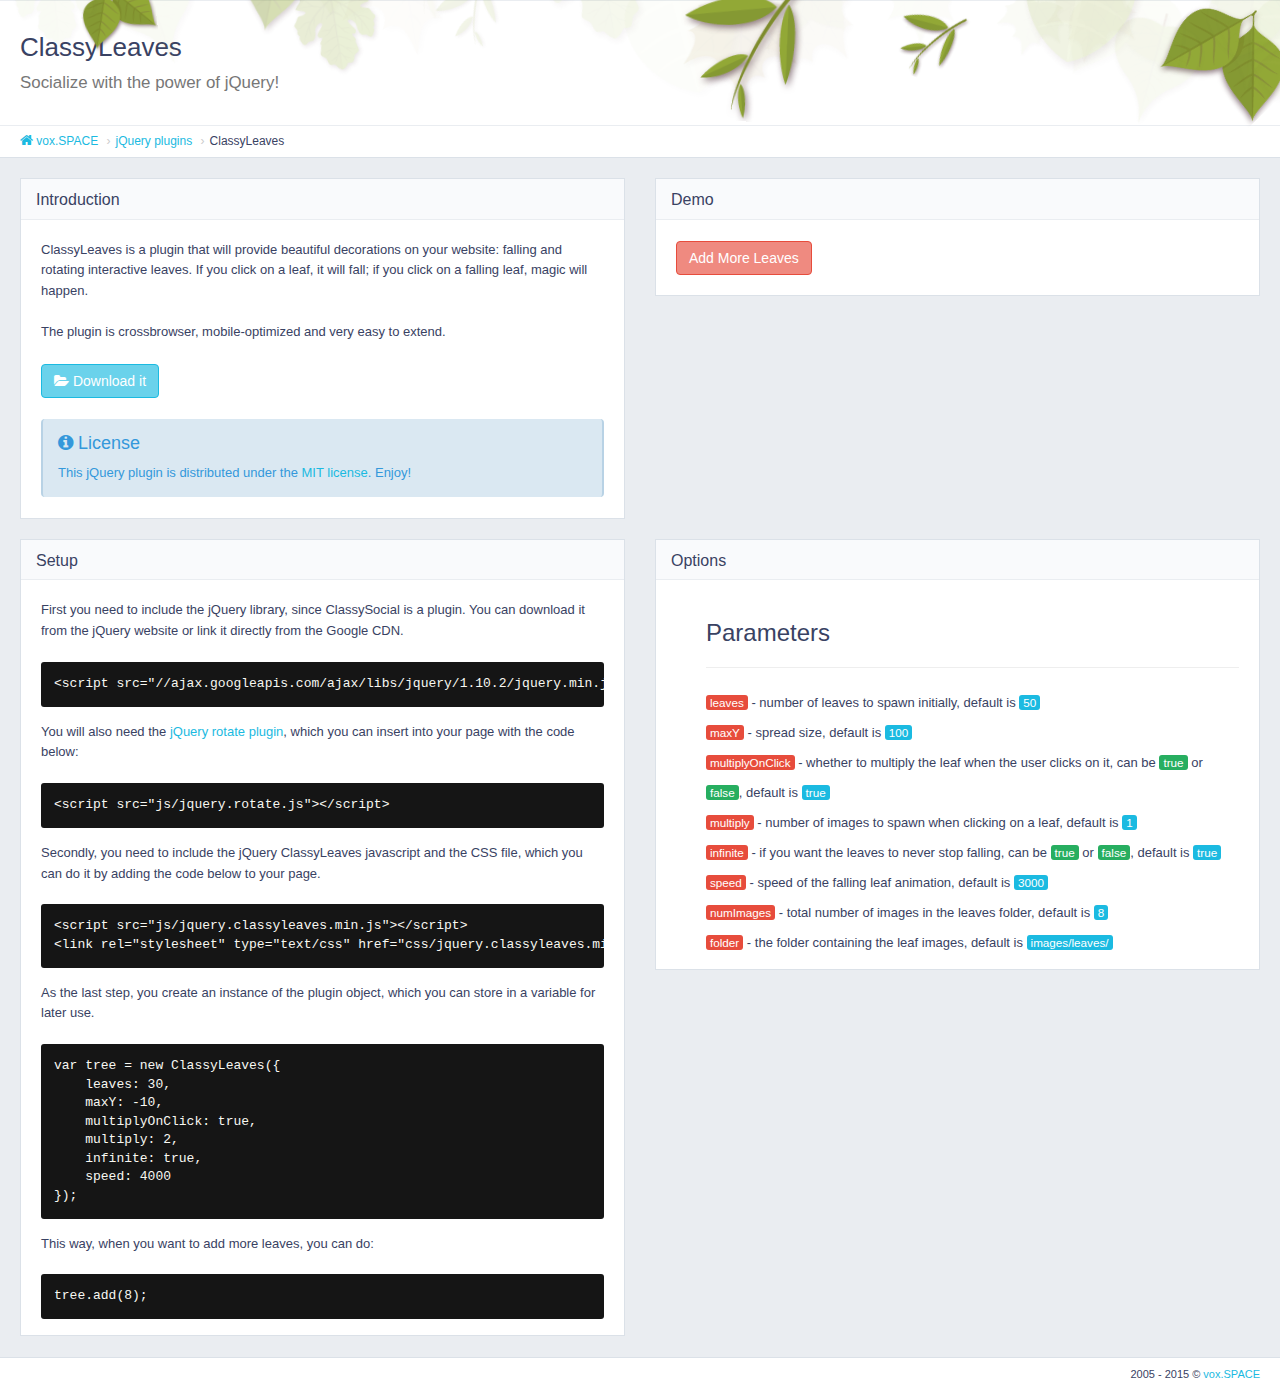
<file: MVCBlog/MVCBlog.Web/Content/classyleaves/index.html>
<!DOCTYPE html>
<html>
    <head>
        <meta http-equiv="content-type" content="text/html; charset=UTF-8" />
        <meta charset="utf-8" />
        <title>ClassyLeaves jQuery plugin | vox.SPACE</title>
        <link rel="stylesheet" href="css/documentation.css" />
        <script src="js/jquery.min.js"></script>
        <script src="js/jquery.rotate.js"></script>
        <script src="js/jquery.classyleaves.min.js"></script>
        <link rel="stylesheet" href="css/jquery.classyleaves.min.css" />
    </head>
    <body>
        <div id="page-container">
            <div id="main-container">
                <div id="page-content">
                    <div class="content-header">
                        <div class="header-section">
                            <h1>ClassyLeaves<br><small>Socialize with the power of jQuery!</small></h1>
                        </div>
                    </div>
                    <ul class="breadcrumb breadcrumb-top">
                        <li><a href="https://vox.space/"><i class="fa fa-home"></i> vox.SPACE</a></li>
                        <li><a href="https://vox.space/?section=4">jQuery plugins</a></li>
                        <li>ClassyLeaves</li>
                    </ul>
                    <div class="row">
                        <div class="col-md-6">
                            <div class="block">
                                <div class="block-title">
                                    <h2>Introduction</h2>
                                </div>
                                <div class="clearfix">
                                    <p>ClassyLeaves is a plugin that will provide beautiful decorations on your website: falling and rotating interactive leaves. If you click on a leaf, it will fall; if you click on a falling leaf, magic will happen.</p>
                                    <p>The plugin is crossbrowser, mobile-optimized and very easy to extend.</p>
                                    <p>
                                        <a href="/files/jquery-classyleaves.zip" class="btn btn-primary">
                                            <i class="fa fa-folder-open"></i> Download it
                                        </a>
                                    </p>
                                    <div class="alert alert-info">
                                        <h4><i class="fa fa-info-circle"></i> License</h4>
                                        This jQuery plugin is distributed under the <a href="https://vox.space/LICENSE-MIT">MIT license</a>. Enjoy!
                                    </div>
                                </div>
                            </div>
                        </div>
                        <div class="col-md-6">
                            <div class="block">
                                <div class="block-title">
                                    <h2>Demo</h2>
                                </div>
                                <div class="clearfix">
                                    <a href="#" class="addLeaf btn btn-danger">Add More Leaves</a>
                                    <script>
                                        $(document).ready(function() {
                                            var tree = new ClassyLeaves({
                                                leaves: 30,
                                                maxY: -10,
                                                multiplyOnClick: true,
                                                multiply: 2,
                                                infinite: true,
                                                speed: 4000
                                            });
                                            $('body').on('click', '.addLeaf', function() {
                                                console.log('8');
                                                tree.add(8);
                                                return false;
                                            });
                                        });
                                    </script>
                                    <br />
                                    <br />
                                </div>
                            </div>
                        </div>
                    </div>
                    <div class="row">
                        <div class="col-md-6">
                            <div class="block">
                                <div class="block-title">
                                    <h2>Setup</h2>
                                </div>
                                <div class="clearfix">
                                    <p>First you need to include the jQuery library, since ClassySocial is a plugin. You can download it from the jQuery website or link it directly from the Google CDN.</p>
                                    <pre>&lt;script src="//ajax.googleapis.com/ajax/libs/jquery/1.10.2/jquery.min.js"&gt;&lt;/script&gt;</pre>
                                    <p>You will also need the <a href="http://code.google.com/p/jqueryrotate/">jQuery rotate plugin</a>, which you can insert into your page with the code below:</p>
                                    <pre>&lt;script src="js/jquery.rotate.js"&gt;&lt;/script&gt;</pre>
                                    <p>Secondly, you need to include the jQuery ClassyLeaves javascript and the CSS file, which you can do it by adding the code below to your page.</p>
                                    <pre>&lt;script src="js/jquery.classyleaves.min.js"&gt;&lt;/script&gt;
&lt;link rel="stylesheet" type="text/css" href="css/jquery.classyleaves.min.css" /&gt;</pre>
                                    <p>As the last step, you create an instance of the plugin object, which you can store in a variable for later use.</p>
                                    <pre>var tree = new ClassyLeaves({
    leaves: 30,
    maxY: -10,
    multiplyOnClick: true,
    multiply: 2,
    infinite: true,
    speed: 4000
});</pre>
                                    <p>This way, when you want to add more leaves, you can do:</p>
                                    <pre>tree.add(8);</pre>
                                </div>
                            </div>
                        </div>
                        <div class="col-md-6">
                            <div class="block">
                                <div class="block-title">
                                    <h2>Options</h2>
                                </div>
                                <div class="clearfix">
                                    <ul class="fa-ul">
                                        <li>
                                            <h3>Parameters</h3>
                                            <hr />
                                        </li>
                                        <li>
                                            <span class="label label-danger">leaves</span> - number of leaves to spawn initially, default is <span class="label label-primary">50</span>
                                        </li>
                                        <li>
                                            <span class="label label-danger">maxY</span> - spread size, default is <span class="label label-primary">100</span>
                                        </li>
                                        <li>
                                            <span class="label label-danger">multiplyOnClick</span> - whether to multiply the leaf when the user clicks on it, can be <span class="label label-success">true</span> or <span class="label label-success">false</span>, default is <span class="label label-primary">true</span>
                                        </li>
                                        <li>
                                            <span class="label label-danger">multiply</span> -  number of images to spawn when clicking on a leaf, default is <span class="label label-primary">1</span>
                                        </li>
                                        <li>
                                            <span class="label label-danger">infinite</span> - if you want the leaves to never stop falling, can be <span class="label label-success">true</span> or <span class="label label-success">false</span>, default is <span class="label label-primary">true</span>
                                        </li>
                                        <li>
                                            <span class="label label-danger">speed</span> - speed of the falling leaf animation, default is <span class="label label-primary">3000</span>
                                        </li>
                                        <li>
                                            <span class="label label-danger">numImages</span> - total number of images in the leaves folder, default is <span class="label label-primary">8</span>
                                        </li>
                                        <li>
                                            <span class="label label-danger">folder</span> - the folder containing the leaf images, default is <span class="label label-primary">images/leaves/</span>
                                        </li>
                                    </ul>
                                </div>
                            </div>
                        </div>
                    </div>
                </div>
                <footer class="clearfix">
                    <div class="pull-right">
                        <span>2005 - 2015</span> © <a href="https://vox.space" target="_blank">vox.SPACE</a>
                    </div>
                </footer>
            </div>
        </div>
        <script type="text/javascript">
            var _paq = _paq || [];
            _paq.push(['trackPageView']);
            _paq.push(['enableLinkTracking']);
            (function() {
                var u = "https://www.picozu.com/x/";
                _paq.push(['setTrackerUrl', u + 'piwik.php']);
                _paq.push(['setSiteId', 2]);
                var d = document, g = d.createElement('script'), s = d.getElementsByTagName('script')[0];
                g.type = 'text/javascript';
                g.async = true;
                g.defer = true;
                g.src = u + 'piwik.js';
                s.parentNode.insertBefore(g, s);
            })();
        </script>
        <noscript><p><img src="https://www.picozu.com/x/piwik.php?idsite=2" style="border:0;" alt="" /></p></noscript>
    </body>
</html>
</file>
<file: MVCBlog/MVCBlog.Web/Content/classyleaves/css/documentation.css>
html{font-family:sans-serif;-ms-text-size-adjust:100%;-webkit-text-size-adjust:100%}body{margin:0}article,aside,details,figcaption,figure,footer,header,hgroup,main,nav,section,summary{display:block}audio,canvas,progress,video{display:inline-block;vertical-align:baseline}audio:not([controls]){display:none;height:0}[hidden],template{display:none}a{background:transparent}a:active,a:hover{outline:0}abbr[title]{border-bottom:1px dotted}b,strong{font-weight:bold}dfn{font-style:italic}h1{font-size:2em;margin:.67em 0}mark{background:#ff0;color:#000}small{font-size:80%}sub,sup{font-size:75%;line-height:0;position:relative;vertical-align:baseline}sup{top:-0.5em}sub{bottom:-0.25em}img{border:0}svg:not(:root){overflow:hidden}figure{margin:1em 40px}hr{-moz-box-sizing:content-box;box-sizing:content-box;height:0}pre{overflow:auto}code,kbd,pre,samp{font-family:monospace,monospace;font-size:1em}button,input,optgroup,select,textarea{color:inherit;font:inherit;margin:0}button{overflow:visible}button,select{text-transform:none}button,html input[type="button"],input[type="reset"],input[type="submit"]{-webkit-appearance:button;cursor:pointer}button[disabled],html input[disabled]{cursor:default}button::-moz-focus-inner,input::-moz-focus-inner{border:0;padding:0}input{line-height:normal}input[type="checkbox"],input[type="radio"]{box-sizing:border-box;padding:0}input[type="number"]::-webkit-inner-spin-button,input[type="number"]::-webkit-outer-spin-button{height:auto}input[type="search"]{-webkit-appearance:textfield;-moz-box-sizing:content-box;-webkit-box-sizing:content-box;box-sizing:content-box}input[type="search"]::-webkit-search-cancel-button,input[type="search"]::-webkit-search-decoration{-webkit-appearance:none}fieldset{border:1px solid silver;margin:0 2px;padding:.35em .625em .75em}legend{border:0;padding:0}textarea{overflow:auto}optgroup{font-weight:bold}table{border-collapse:collapse;border-spacing:0}td,th{padding:0}*{-webkit-box-sizing:border-box;-moz-box-sizing:border-box;box-sizing:border-box}*:before,*:after{-webkit-box-sizing:border-box;-moz-box-sizing:border-box;box-sizing:border-box}html{font-size:62.5%;-webkit-tap-highlight-color:rgba(0,0,0,0)}body{font-family:"Helvetica Neue",Helvetica,Arial,sans-serif;font-size:14px;line-height:1.428571429;color:#333;background-color:#fff}input,button,select,textarea{font-family:inherit;font-size:inherit;line-height:inherit}a{color:#428bca;text-decoration:none}a:hover,a:focus{color:#2a6496;text-decoration:underline}a:focus{outline:thin dotted;outline:5px auto -webkit-focus-ring-color;outline-offset:-2px}figure{margin:0}img{vertical-align:middle}hr{margin-top:20px;margin-bottom:20px;border:0;border-top:1px solid #eee}h1,h2,h3,h4,h5,h6,.h1,.h2,.h3,.h4,.h5,.h6{font-family:inherit;font-weight:500;line-height:1.1;color:inherit}h1 small,h2 small,h3 small,h4 small,h5 small,h6 small,.h1 small,.h2 small,.h3 small,.h4 small,.h5 small,.h6 small,h1 .small,h2 .small,h3 .small,h4 .small,h5 .small,h6 .small,.h1 .small,.h2 .small,.h3 .small,.h4 .small,.h5 .small,.h6 .small{font-weight:normal;line-height:1;color:#999}h1,.h1,h2,.h2,h3,.h3{margin-top:20px;margin-bottom:10px}h1 small,.h1 small,h2 small,.h2 small,h3 small,.h3 small,h1 .small,.h1 .small,h2 .small,.h2 .small,h3 .small,.h3 .small{font-size:65%}h4,.h4,h5,.h5,h6,.h6{margin-top:10px;margin-bottom:10px}h4 small,.h4 small,h5 small,.h5 small,h6 small,.h6 small,h4 .small,.h4 .small,h5 .small,.h5 .small,h6 .small,.h6 .small{font-size:75%}h1,.h1{font-size:36px}h2,.h2{font-size:30px}h3,.h3{font-size:24px}h4,.h4{font-size:18px}h5,.h5{font-size:14px}h6,.h6{font-size:12px}p{margin:0 0 10px}small,.small{font-size:85%}cite{font-style:normal}.text-left{text-align:left}.text-right{text-align:right}.text-center{text-align:center}.text-justify{text-align:justify}.text-muted{color:#999}.text-primary{color:#428bca}a.text-primary:hover{color:#3071a9}.text-success{color:#3c763d}a.text-success:hover{color:#2b542c}.text-info{color:#31708f}a.text-info:hover{color:#245269}.text-warning{color:#8a6d3b}a.text-warning:hover{color:#66512c}.text-danger{color:#a94442}a.text-danger:hover{color:#843534}.bg-primary{color:#fff;background-color:#428bca}a.bg-primary:hover{background-color:#3071a9}.bg-success{background-color:#dff0d8}a.bg-success:hover{background-color:#c1e2b3}.bg-info{background-color:#d9edf7}a.bg-info:hover{background-color:#afd9ee}.bg-warning{background-color:#fcf8e3}a.bg-warning:hover{background-color:#f7ecb5}.bg-danger{background-color:#f2dede}a.bg-danger:hover{background-color:#e4b9b9}.page-header{padding-bottom:9px;margin:40px 0 20px;border-bottom:1px solid #eee}ul,ol{margin-top:0;margin-bottom:10px}ul ul,ol ul,ul ol,ol ol{margin-bottom:0}.list-unstyled{padding-left:0;list-style:none}.list-inline{padding-left:0;list-style:none}.list-inline>li{display:inline-block;padding-left:5px;padding-right:5px}.list-inline>li:first-child{padding-left:0}abbr[title],abbr[data-original-title]{cursor:help;border-bottom:1px dotted #999}.initialism{font-size:90%;text-transform:uppercase}blockquote{padding:10px 20px;margin:0 0 20px;font-size:17.5px;border-left:5px solid #eee}blockquote p:last-child,blockquote ul:last-child,blockquote ol:last-child{margin-bottom:0}blockquote footer,blockquote small,blockquote .small{display:block;font-size:80%;line-height:1.428571429;color:#999}blockquote footer:before,blockquote small:before,blockquote .small:before{content:'\2014 \00A0'}.blockquote-reverse,blockquote.pull-right{padding-right:15px;padding-left:0;border-right:5px solid #eee;border-left:0;text-align:right}.blockquote-reverse footer:before,blockquote.pull-right footer:before,.blockquote-reverse small:before,blockquote.pull-right small:before,.blockquote-reverse .small:before,blockquote.pull-right .small:before{content:''}.blockquote-reverse footer:after,blockquote.pull-right footer:after,.blockquote-reverse small:after,blockquote.pull-right small:after,.blockquote-reverse .small:after,blockquote.pull-right .small:after{content:'\00A0 \2014'}blockquote:before,blockquote:after{content:""}address{margin-bottom:20px;font-style:normal;line-height:1.428571429}code,kbd,pre,samp{font-family:Menlo,Monaco,Consolas,"Courier New",monospace}code{padding:2px 4px;font-size:90%;color:#c7254e;background-color:#f9f2f4;white-space:nowrap;border-radius:4px}kbd{padding:2px 4px;font-size:90%;color:#fff;background-color:#333;border-radius:3px;box-shadow:inset 0 -1px 0 rgba(0,0,0,0.25)}pre{display:block;padding:9.5px;margin:0 0 10px;font-size:13px;line-height:1.428571429;word-break:break-all;word-wrap:break-word;color:#333;background-color:#f5f5f5;border:1px solid #ccc;border-radius:4px}pre code{padding:0;font-size:inherit;color:inherit;white-space:pre-wrap;background-color:transparent;border-radius:0}.pre-scrollable{max-height:340px;overflow-y:scroll}.container{margin-right:auto;margin-left:auto;padding-left:15px;padding-right:15px}@media(min-width:768px){.container{width:750px}}@media(min-width:992px){.container{width:970px}}@media(min-width:1200px){.container{width:1170px}}.container-fluid{margin-right:auto;margin-left:auto;padding-left:15px;padding-right:15px}.row{margin-left:-15px;margin-right:-15px}.col-xs-1,.col-sm-1,.col-md-1,.col-lg-1,.col-xs-2,.col-sm-2,.col-md-2,.col-lg-2,.col-xs-3,.col-sm-3,.col-md-3,.col-lg-3,.col-xs-4,.col-sm-4,.col-md-4,.col-lg-4,.col-xs-5,.col-sm-5,.col-md-5,.col-lg-5,.col-xs-6,.col-sm-6,.col-md-6,.col-lg-6,.col-xs-7,.col-sm-7,.col-md-7,.col-lg-7,.col-xs-8,.col-sm-8,.col-md-8,.col-lg-8,.col-xs-9,.col-sm-9,.col-md-9,.col-lg-9,.col-xs-10,.col-sm-10,.col-md-10,.col-lg-10,.col-xs-11,.col-sm-11,.col-md-11,.col-lg-11,.col-xs-12,.col-sm-12,.col-md-12,.col-lg-12{position:relative;min-height:1px;padding-left:15px;padding-right:15px}.col-xs-1,.col-xs-2,.col-xs-3,.col-xs-4,.col-xs-5,.col-xs-6,.col-xs-7,.col-xs-8,.col-xs-9,.col-xs-10,.col-xs-11,.col-xs-12{float:left}.col-xs-12{width:100%}.col-xs-11{width:91.66666666666666%}.col-xs-10{width:83.33333333333334%}.col-xs-9{width:75%}.col-xs-8{width:66.66666666666666%}.col-xs-7{width:58.333333333333336%}.col-xs-6{width:50%}.col-xs-5{width:41.66666666666667%}.col-xs-4{width:33.33333333333333%}.col-xs-3{width:25%}.col-xs-2{width:16.666666666666664%}.col-xs-1{width:8.333333333333332%}.col-xs-pull-12{right:100%}.col-xs-pull-11{right:91.66666666666666%}.col-xs-pull-10{right:83.33333333333334%}.col-xs-pull-9{right:75%}.col-xs-pull-8{right:66.66666666666666%}.col-xs-pull-7{right:58.333333333333336%}.col-xs-pull-6{right:50%}.col-xs-pull-5{right:41.66666666666667%}.col-xs-pull-4{right:33.33333333333333%}.col-xs-pull-3{right:25%}.col-xs-pull-2{right:16.666666666666664%}.col-xs-pull-1{right:8.333333333333332%}.col-xs-pull-0{right:0}.col-xs-push-12{left:100%}.col-xs-push-11{left:91.66666666666666%}.col-xs-push-10{left:83.33333333333334%}.col-xs-push-9{left:75%}.col-xs-push-8{left:66.66666666666666%}.col-xs-push-7{left:58.333333333333336%}.col-xs-push-6{left:50%}.col-xs-push-5{left:41.66666666666667%}.col-xs-push-4{left:33.33333333333333%}.col-xs-push-3{left:25%}.col-xs-push-2{left:16.666666666666664%}.col-xs-push-1{left:8.333333333333332%}.col-xs-push-0{left:0}.col-xs-offset-12{margin-left:100%}.col-xs-offset-11{margin-left:91.66666666666666%}.col-xs-offset-10{margin-left:83.33333333333334%}.col-xs-offset-9{margin-left:75%}.col-xs-offset-8{margin-left:66.66666666666666%}.col-xs-offset-7{margin-left:58.333333333333336%}.col-xs-offset-6{margin-left:50%}.col-xs-offset-5{margin-left:41.66666666666667%}.col-xs-offset-4{margin-left:33.33333333333333%}.col-xs-offset-3{margin-left:25%}.col-xs-offset-2{margin-left:16.666666666666664%}.col-xs-offset-1{margin-left:8.333333333333332%}.col-xs-offset-0{margin-left:0}@media(min-width:768px){.col-sm-1,.col-sm-2,.col-sm-3,.col-sm-4,.col-sm-5,.col-sm-6,.col-sm-7,.col-sm-8,.col-sm-9,.col-sm-10,.col-sm-11,.col-sm-12{float:left}.col-sm-12{width:100%}.col-sm-11{width:91.66666666666666%}.col-sm-10{width:83.33333333333334%}.col-sm-9{width:75%}.col-sm-8{width:66.66666666666666%}.col-sm-7{width:58.333333333333336%}.col-sm-6{width:50%}.col-sm-5{width:41.66666666666667%}.col-sm-4{width:33.33333333333333%}.col-sm-3{width:25%}.col-sm-2{width:16.666666666666664%}.col-sm-1{width:8.333333333333332%}.col-sm-pull-12{right:100%}.col-sm-pull-11{right:91.66666666666666%}.col-sm-pull-10{right:83.33333333333334%}.col-sm-pull-9{right:75%}.col-sm-pull-8{right:66.66666666666666%}.col-sm-pull-7{right:58.333333333333336%}.col-sm-pull-6{right:50%}.col-sm-pull-5{right:41.66666666666667%}.col-sm-pull-4{right:33.33333333333333%}.col-sm-pull-3{right:25%}.col-sm-pull-2{right:16.666666666666664%}.col-sm-pull-1{right:8.333333333333332%}.col-sm-pull-0{right:0}.col-sm-push-12{left:100%}.col-sm-push-11{left:91.66666666666666%}.col-sm-push-10{left:83.33333333333334%}.col-sm-push-9{left:75%}.col-sm-push-8{left:66.66666666666666%}.col-sm-push-7{left:58.333333333333336%}.col-sm-push-6{left:50%}.col-sm-push-5{left:41.66666666666667%}.col-sm-push-4{left:33.33333333333333%}.col-sm-push-3{left:25%}.col-sm-push-2{left:16.666666666666664%}.col-sm-push-1{left:8.333333333333332%}.col-sm-push-0{left:0}.col-sm-offset-12{margin-left:100%}.col-sm-offset-11{margin-left:91.66666666666666%}.col-sm-offset-10{margin-left:83.33333333333334%}.col-sm-offset-9{margin-left:75%}.col-sm-offset-8{margin-left:66.66666666666666%}.col-sm-offset-7{margin-left:58.333333333333336%}.col-sm-offset-6{margin-left:50%}.col-sm-offset-5{margin-left:41.66666666666667%}.col-sm-offset-4{margin-left:33.33333333333333%}.col-sm-offset-3{margin-left:25%}.col-sm-offset-2{margin-left:16.666666666666664%}.col-sm-offset-1{margin-left:8.333333333333332%}.col-sm-offset-0{margin-left:0}}@media(min-width:992px){.col-md-1,.col-md-2,.col-md-3,.col-md-4,.col-md-5,.col-md-6,.col-md-7,.col-md-8,.col-md-9,.col-md-10,.col-md-11,.col-md-12{float:left}.col-md-12{width:100%}.col-md-11{width:91.66666666666666%}.col-md-10{width:83.33333333333334%}.col-md-9{width:75%}.col-md-8{width:66.66666666666666%}.col-md-7{width:58.333333333333336%}.col-md-6{width:50%}.col-md-5{width:41.66666666666667%}.col-md-4{width:33.33333333333333%}.col-md-3{width:25%}.col-md-2{width:16.666666666666664%}.col-md-1{width:8.333333333333332%}.col-md-pull-12{right:100%}.col-md-pull-11{right:91.66666666666666%}.col-md-pull-10{right:83.33333333333334%}.col-md-pull-9{right:75%}.col-md-pull-8{right:66.66666666666666%}.col-md-pull-7{right:58.333333333333336%}.col-md-pull-6{right:50%}.col-md-pull-5{right:41.66666666666667%}.col-md-pull-4{right:33.33333333333333%}.col-md-pull-3{right:25%}.col-md-pull-2{right:16.666666666666664%}.col-md-pull-1{right:8.333333333333332%}.col-md-pull-0{right:0}.col-md-push-12{left:100%}.col-md-push-11{left:91.66666666666666%}.col-md-push-10{left:83.33333333333334%}.col-md-push-9{left:75%}.col-md-push-8{left:66.66666666666666%}.col-md-push-7{left:58.333333333333336%}.col-md-push-6{left:50%}.col-md-push-5{left:41.66666666666667%}.col-md-push-4{left:33.33333333333333%}.col-md-push-3{left:25%}.col-md-push-2{left:16.666666666666664%}.col-md-push-1{left:8.333333333333332%}.col-md-push-0{left:0}.col-md-offset-12{margin-left:100%}.col-md-offset-11{margin-left:91.66666666666666%}.col-md-offset-10{margin-left:83.33333333333334%}.col-md-offset-9{margin-left:75%}.col-md-offset-8{margin-left:66.66666666666666%}.col-md-offset-7{margin-left:58.333333333333336%}.col-md-offset-6{margin-left:50%}.col-md-offset-5{margin-left:41.66666666666667%}.col-md-offset-4{margin-left:33.33333333333333%}.col-md-offset-3{margin-left:25%}.col-md-offset-2{margin-left:16.666666666666664%}.col-md-offset-1{margin-left:8.333333333333332%}.col-md-offset-0{margin-left:0}}@media(min-width:1200px){.col-lg-1,.col-lg-2,.col-lg-3,.col-lg-4,.col-lg-5,.col-lg-6,.col-lg-7,.col-lg-8,.col-lg-9,.col-lg-10,.col-lg-11,.col-lg-12{float:left}.col-lg-12{width:100%}.col-lg-11{width:91.66666666666666%}.col-lg-10{width:83.33333333333334%}.col-lg-9{width:75%}.col-lg-8{width:66.66666666666666%}.col-lg-7{width:58.333333333333336%}.col-lg-6{width:50%}.col-lg-5{width:41.66666666666667%}.col-lg-4{width:33.33333333333333%}.col-lg-3{width:25%}.col-lg-2{width:16.666666666666664%}.col-lg-1{width:8.333333333333332%}.col-lg-pull-12{right:100%}.col-lg-pull-11{right:91.66666666666666%}.col-lg-pull-10{right:83.33333333333334%}.col-lg-pull-9{right:75%}.col-lg-pull-8{right:66.66666666666666%}.col-lg-pull-7{right:58.333333333333336%}.col-lg-pull-6{right:50%}.col-lg-pull-5{right:41.66666666666667%}.col-lg-pull-4{right:33.33333333333333%}.col-lg-pull-3{right:25%}.col-lg-pull-2{right:16.666666666666664%}.col-lg-pull-1{right:8.333333333333332%}.col-lg-pull-0{right:0}.col-lg-push-12{left:100%}.col-lg-push-11{left:91.66666666666666%}.col-lg-push-10{left:83.33333333333334%}.col-lg-push-9{left:75%}.col-lg-push-8{left:66.66666666666666%}.col-lg-push-7{left:58.333333333333336%}.col-lg-push-6{left:50%}.col-lg-push-5{left:41.66666666666667%}.col-lg-push-4{left:33.33333333333333%}.col-lg-push-3{left:25%}.col-lg-push-2{left:16.666666666666664%}.col-lg-push-1{left:8.333333333333332%}.col-lg-push-0{left:0}.col-lg-offset-12{margin-left:100%}.col-lg-offset-11{margin-left:91.66666666666666%}.col-lg-offset-10{margin-left:83.33333333333334%}.col-lg-offset-9{margin-left:75%}.col-lg-offset-8{margin-left:66.66666666666666%}.col-lg-offset-7{margin-left:58.333333333333336%}.col-lg-offset-6{margin-left:50%}.col-lg-offset-5{margin-left:41.66666666666667%}.col-lg-offset-4{margin-left:33.33333333333333%}.col-lg-offset-3{margin-left:25%}.col-lg-offset-2{margin-left:16.666666666666664%}.col-lg-offset-1{margin-left:8.333333333333332%}.col-lg-offset-0{margin-left:0}}fieldset{padding:0;margin:0;border:0;min-width:0}legend{display:block;width:100%;padding:0;margin-bottom:20px;font-size:21px;line-height:inherit;color:#333;border:0;border-bottom:1px solid #e5e5e5}label{display:inline-block;margin-bottom:5px;font-weight:bold}.btn{display:inline-block;margin-bottom:0;font-weight:normal;text-align:center;vertical-align:middle;cursor:pointer;background-image:none;border:1px solid transparent;white-space:nowrap;padding:6px 12px;font-size:14px;line-height:1.428571429;border-radius:4px;-webkit-user-select:none;-moz-user-select:none;-ms-user-select:none;-o-user-select:none;user-select:none}.btn:focus{outline:thin dotted;outline:5px auto -webkit-focus-ring-color;outline-offset:-2px}.btn:hover,.btn:focus{color:#333;text-decoration:none}.btn:active,.btn.active{outline:0;background-image:none;-webkit-box-shadow:inset 0 3px 5px rgba(0,0,0,0.125);box-shadow:inset 0 3px 5px rgba(0,0,0,0.125)}.btn.disabled,.btn[disabled],fieldset[disabled] .btn{cursor:not-allowed;pointer-events:none;opacity:.65;filter:alpha(opacity=65);-webkit-box-shadow:none;box-shadow:none}.btn-default{color:#333;background-color:#fff;border-color:#ccc}.btn-default:hover,.btn-default:focus,.btn-default:active,.btn-default.active,.open .dropdown-toggle.btn-default{color:#333;background-color:#ebebeb;border-color:#adadad}.btn-default:active,.btn-default.active,.open .dropdown-toggle.btn-default{background-image:none}.btn-default.disabled,.btn-default[disabled],fieldset[disabled] .btn-default,.btn-default.disabled:hover,.btn-default[disabled]:hover,fieldset[disabled] .btn-default:hover,.btn-default.disabled:focus,.btn-default[disabled]:focus,fieldset[disabled] .btn-default:focus,.btn-default.disabled:active,.btn-default[disabled]:active,fieldset[disabled] .btn-default:active,.btn-default.disabled.active,.btn-default[disabled].active,fieldset[disabled] .btn-default.active{background-color:#fff;border-color:#ccc}.btn-default .badge{color:#fff;background-color:#333}.btn-primary{color:#fff;background-color:#428bca;border-color:#357ebd}.btn-primary:hover,.btn-primary:focus,.btn-primary:active,.btn-primary.active,.open .dropdown-toggle.btn-primary{color:#fff;background-color:#3276b1;border-color:#285e8e}.btn-primary:active,.btn-primary.active,.open .dropdown-toggle.btn-primary{background-image:none}.btn-primary.disabled,.btn-primary[disabled],fieldset[disabled] .btn-primary,.btn-primary.disabled:hover,.btn-primary[disabled]:hover,fieldset[disabled] .btn-primary:hover,.btn-primary.disabled:focus,.btn-primary[disabled]:focus,fieldset[disabled] .btn-primary:focus,.btn-primary.disabled:active,.btn-primary[disabled]:active,fieldset[disabled] .btn-primary:active,.btn-primary.disabled.active,.btn-primary[disabled].active,fieldset[disabled] .btn-primary.active{background-color:#428bca;border-color:#357ebd}.btn-primary .badge{color:#428bca;background-color:#fff}.btn-success{color:#fff;background-color:#5cb85c;border-color:#4cae4c}.btn-success:hover,.btn-success:focus,.btn-success:active,.btn-success.active,.open .dropdown-toggle.btn-success{color:#fff;background-color:#47a447;border-color:#398439}.btn-success:active,.btn-success.active,.open .dropdown-toggle.btn-success{background-image:none}.btn-success.disabled,.btn-success[disabled],fieldset[disabled] .btn-success,.btn-success.disabled:hover,.btn-success[disabled]:hover,fieldset[disabled] .btn-success:hover,.btn-success.disabled:focus,.btn-success[disabled]:focus,fieldset[disabled] .btn-success:focus,.btn-success.disabled:active,.btn-success[disabled]:active,fieldset[disabled] .btn-success:active,.btn-success.disabled.active,.btn-success[disabled].active,fieldset[disabled] .btn-success.active{background-color:#5cb85c;border-color:#4cae4c}.btn-success .badge{color:#5cb85c;background-color:#fff}.btn-info{color:#fff;background-color:#5bc0de;border-color:#46b8da}.btn-info:hover,.btn-info:focus,.btn-info:active,.btn-info.active,.open .dropdown-toggle.btn-info{color:#fff;background-color:#39b3d7;border-color:#269abc}.btn-info:active,.btn-info.active,.open .dropdown-toggle.btn-info{background-image:none}.btn-info.disabled,.btn-info[disabled],fieldset[disabled] .btn-info,.btn-info.disabled:hover,.btn-info[disabled]:hover,fieldset[disabled] .btn-info:hover,.btn-info.disabled:focus,.btn-info[disabled]:focus,fieldset[disabled] .btn-info:focus,.btn-info.disabled:active,.btn-info[disabled]:active,fieldset[disabled] .btn-info:active,.btn-info.disabled.active,.btn-info[disabled].active,fieldset[disabled] .btn-info.active{background-color:#5bc0de;border-color:#46b8da}.btn-info .badge{color:#5bc0de;background-color:#fff}.btn-warning{color:#fff;background-color:#f0ad4e;border-color:#eea236}.btn-warning:hover,.btn-warning:focus,.btn-warning:active,.btn-warning.active,.open .dropdown-toggle.btn-warning{color:#fff;background-color:#ed9c28;border-color:#d58512}.btn-warning:active,.btn-warning.active,.open .dropdown-toggle.btn-warning{background-image:none}.btn-warning.disabled,.btn-warning[disabled],fieldset[disabled] .btn-warning,.btn-warning.disabled:hover,.btn-warning[disabled]:hover,fieldset[disabled] .btn-warning:hover,.btn-warning.disabled:focus,.btn-warning[disabled]:focus,fieldset[disabled] .btn-warning:focus,.btn-warning.disabled:active,.btn-warning[disabled]:active,fieldset[disabled] .btn-warning:active,.btn-warning.disabled.active,.btn-warning[disabled].active,fieldset[disabled] .btn-warning.active{background-color:#f0ad4e;border-color:#eea236}.btn-warning .badge{color:#f0ad4e;background-color:#fff}.btn-danger{color:#fff;background-color:#d9534f;border-color:#d43f3a}.btn-danger:hover,.btn-danger:focus,.btn-danger:active,.btn-danger.active,.open .dropdown-toggle.btn-danger{color:#fff;background-color:#d2322d;border-color:#ac2925}.btn-danger:active,.btn-danger.active,.open .dropdown-toggle.btn-danger{background-image:none}.btn-danger.disabled,.btn-danger[disabled],fieldset[disabled] .btn-danger,.btn-danger.disabled:hover,.btn-danger[disabled]:hover,fieldset[disabled] .btn-danger:hover,.btn-danger.disabled:focus,.btn-danger[disabled]:focus,fieldset[disabled] .btn-danger:focus,.btn-danger.disabled:active,.btn-danger[disabled]:active,fieldset[disabled] .btn-danger:active,.btn-danger.disabled.active,.btn-danger[disabled].active,fieldset[disabled] .btn-danger.active{background-color:#d9534f;border-color:#d43f3a}.btn-danger .badge{color:#d9534f;background-color:#fff}.btn-link{color:#428bca;font-weight:normal;cursor:pointer;border-radius:0}.btn-link,.btn-link:active,.btn-link[disabled],fieldset[disabled] .btn-link{background-color:transparent;-webkit-box-shadow:none;box-shadow:none}.btn-link,.btn-link:hover,.btn-link:focus,.btn-link:active{border-color:transparent}.btn-link:hover,.btn-link:focus{color:#2a6496;text-decoration:underline;background-color:transparent}.btn-link[disabled]:hover,fieldset[disabled] .btn-link:hover,.btn-link[disabled]:focus,fieldset[disabled] .btn-link:focus{color:#999;text-decoration:none}.btn-lg{padding:10px 16px;font-size:18px;line-height:1.33;border-radius:6px}.btn-sm{padding:5px 10px;font-size:12px;line-height:1.5;border-radius:3px}.btn-xs{padding:1px 5px;font-size:12px;line-height:1.5;border-radius:3px}.btn-block{display:block;width:100%;padding-left:0;padding-right:0}.btn-block+.btn-block{margin-top:5px}input[type="submit"].btn-block,input[type="reset"].btn-block,input[type="button"].btn-block{width:100%}.fade{opacity:0;-webkit-transition:opacity .15s linear;transition:opacity .15s linear}.fade.in{opacity:1}.caret{display:inline-block;width:0;height:0;margin-left:2px;vertical-align:middle;border-top:4px solid;border-right:4px solid transparent;border-left:4px solid transparent}.breadcrumb{padding:8px 15px;margin-bottom:20px;list-style:none;background-color:#f5f5f5;border-radius:4px}.breadcrumb>li{display:inline-block}.breadcrumb>li+li:before{content:"/\00a0";padding:0 5px;color:#ccc}.breadcrumb>.active{color:#999}.label{display:inline;padding:.2em .6em .3em;font-size:75%;font-weight:bold;line-height:1;color:#fff;text-align:center;white-space:nowrap;vertical-align:baseline;border-radius:.25em}.label[href]:hover,.label[href]:focus{color:#fff;text-decoration:none;cursor:pointer}.label:empty{display:none}.btn .label{position:relative;top:-1px}.label-default{background-color:#999}.label-default[href]:hover,.label-default[href]:focus{background-color:gray}.label-primary{background-color:#428bca}.label-primary[href]:hover,.label-primary[href]:focus{background-color:#3071a9}.label-success{background-color:#5cb85c}.label-success[href]:hover,.label-success[href]:focus{background-color:#449d44}.label-info{background-color:#5bc0de}.label-info[href]:hover,.label-info[href]:focus{background-color:#31b0d5}.label-warning{background-color:#f0ad4e}.label-warning[href]:hover,.label-warning[href]:focus{background-color:#ec971f}.label-danger{background-color:#d9534f}.label-danger[href]:hover,.label-danger[href]:focus{background-color:#c9302c}.badge{display:inline-block;min-width:10px;padding:3px 7px;font-size:12px;font-weight:bold;color:#fff;line-height:1;vertical-align:baseline;white-space:nowrap;text-align:center;background-color:#999;border-radius:10px}.badge:empty{display:none}.btn .badge{position:relative;top:-1px}.btn-xs .badge{top:0;padding:1px 5px}a.badge:hover,a.badge:focus{color:#fff;text-decoration:none;cursor:pointer}a.list-group-item.active>.badge,.nav-pills>.active>a>.badge{color:#428bca;background-color:#fff}.thumbnail{display:block;padding:4px;margin-bottom:20px;line-height:1.428571429;background-color:#fff;border:1px solid #ddd;border-radius:4px;-webkit-transition:all .2s ease-in-out;transition:all .2s ease-in-out;width:200px;float:left;margin:0 10px 10px 0}.thumbnail>img,.thumbnail a>img{display:block;max-width:100%;height:auto;margin-left:auto;margin-right:auto}a.thumbnail:hover,a.thumbnail:focus,a.thumbnail.active{border-color:#428bca}.thumbnail .caption{padding:9px;color:#333}.alert{padding:15px;margin-bottom:20px;border:1px solid transparent;border-radius:4px}.alert h4{margin-top:0;color:inherit}.alert .alert-link{font-weight:bold}.alert>p,.alert>ul{margin-bottom:0}.alert>p+p{margin-top:5px}.alert-dismissable{padding-right:35px}.alert-dismissable .close{position:relative;top:-2px;right:-21px;color:inherit}.alert-success{background-color:#dff0d8;border-color:#d6e9c6;color:#3c763d}.alert-success hr{border-top-color:#c9e2b3}.alert-success .alert-link{color:#2b542c}.alert-info{background-color:#d9edf7;border-color:#bce8f1;color:#31708f}.alert-info hr{border-top-color:#a6e1ec}.alert-info .alert-link{color:#245269}.alert-warning{background-color:#fcf8e3;border-color:#faebcc;color:#8a6d3b}.alert-warning hr{border-top-color:#f7e1b5}.alert-warning .alert-link{color:#66512c}.alert-danger{background-color:#f2dede;border-color:#ebccd1;color:#a94442}.alert-danger hr{border-top-color:#e4b9c0}.alert-danger .alert-link{color:#843534}.media,.media-body{overflow:hidden;zoom:1}.media,.media .media{margin-top:15px}.media:first-child{margin-top:0}.media-object{display:block}.media-heading{margin:0 0 5px}.media>.pull-left{margin-right:10px}.media>.pull-right{margin-left:10px}.media-list{padding-left:0;list-style:none}.panel{margin-bottom:20px;background-color:#fff;border:1px solid transparent;border-radius:4px;-webkit-box-shadow:0 1px 1px rgba(0,0,0,0.05);box-shadow:0 1px 1px rgba(0,0,0,0.05)}.panel-body{padding:15px}.panel>.list-group{margin-bottom:0}.panel>.list-group .list-group-item{border-width:1px 0;border-radius:0}.panel>.list-group .list-group-item:first-child{border-top:0}.panel>.list-group .list-group-item:last-child{border-bottom:0}.panel>.list-group:first-child .list-group-item:first-child{border-top-right-radius:3px;border-top-left-radius:3px}.panel>.list-group:last-child .list-group-item:last-child{border-bottom-right-radius:3px;border-bottom-left-radius:3px}.panel-heading+.list-group .list-group-item:first-child{border-top-width:0}.panel>.table,.panel>.table-responsive>.table{margin-bottom:0}.panel>.table:first-child>thead:first-child>tr:first-child td:first-child,.panel>.table-responsive:first-child>.table:first-child>thead:first-child>tr:first-child td:first-child,.panel>.table:first-child>tbody:first-child>tr:first-child td:first-child,.panel>.table-responsive:first-child>.table:first-child>tbody:first-child>tr:first-child td:first-child,.panel>.table:first-child>thead:first-child>tr:first-child th:first-child,.panel>.table-responsive:first-child>.table:first-child>thead:first-child>tr:first-child th:first-child,.panel>.table:first-child>tbody:first-child>tr:first-child th:first-child,.panel>.table-responsive:first-child>.table:first-child>tbody:first-child>tr:first-child th:first-child{border-top-left-radius:3px}.panel>.table:first-child>thead:first-child>tr:first-child td:last-child,.panel>.table-responsive:first-child>.table:first-child>thead:first-child>tr:first-child td:last-child,.panel>.table:first-child>tbody:first-child>tr:first-child td:last-child,.panel>.table-responsive:first-child>.table:first-child>tbody:first-child>tr:first-child td:last-child,.panel>.table:first-child>thead:first-child>tr:first-child th:last-child,.panel>.table-responsive:first-child>.table:first-child>thead:first-child>tr:first-child th:last-child,.panel>.table:first-child>tbody:first-child>tr:first-child th:last-child,.panel>.table-responsive:first-child>.table:first-child>tbody:first-child>tr:first-child th:last-child{border-top-right-radius:3px}.panel>.table:last-child>tbody:last-child>tr:last-child td:first-child,.panel>.table-responsive:last-child>.table:last-child>tbody:last-child>tr:last-child td:first-child,.panel>.table:last-child>tfoot:last-child>tr:last-child td:first-child,.panel>.table-responsive:last-child>.table:last-child>tfoot:last-child>tr:last-child td:first-child,.panel>.table:last-child>tbody:last-child>tr:last-child th:first-child,.panel>.table-responsive:last-child>.table:last-child>tbody:last-child>tr:last-child th:first-child,.panel>.table:last-child>tfoot:last-child>tr:last-child th:first-child,.panel>.table-responsive:last-child>.table:last-child>tfoot:last-child>tr:last-child th:first-child{border-bottom-left-radius:3px}.panel>.table:last-child>tbody:last-child>tr:last-child td:last-child,.panel>.table-responsive:last-child>.table:last-child>tbody:last-child>tr:last-child td:last-child,.panel>.table:last-child>tfoot:last-child>tr:last-child td:last-child,.panel>.table-responsive:last-child>.table:last-child>tfoot:last-child>tr:last-child td:last-child,.panel>.table:last-child>tbody:last-child>tr:last-child th:last-child,.panel>.table-responsive:last-child>.table:last-child>tbody:last-child>tr:last-child th:last-child,.panel>.table:last-child>tfoot:last-child>tr:last-child th:last-child,.panel>.table-responsive:last-child>.table:last-child>tfoot:last-child>tr:last-child th:last-child{border-bottom-right-radius:3px}.panel>.panel-body+.table,.panel>.panel-body+.table-responsive{border-top:1px solid #ddd}.panel>.table>tbody:first-child>tr:first-child th,.panel>.table>tbody:first-child>tr:first-child td{border-top:0}.panel>.table-bordered,.panel>.table-responsive>.table-bordered{border:0}.panel>.table-bordered>thead>tr>th:first-child,.panel>.table-responsive>.table-bordered>thead>tr>th:first-child,.panel>.table-bordered>tbody>tr>th:first-child,.panel>.table-responsive>.table-bordered>tbody>tr>th:first-child,.panel>.table-bordered>tfoot>tr>th:first-child,.panel>.table-responsive>.table-bordered>tfoot>tr>th:first-child,.panel>.table-bordered>thead>tr>td:first-child,.panel>.table-responsive>.table-bordered>thead>tr>td:first-child,.panel>.table-bordered>tbody>tr>td:first-child,.panel>.table-responsive>.table-bordered>tbody>tr>td:first-child,.panel>.table-bordered>tfoot>tr>td:first-child,.panel>.table-responsive>.table-bordered>tfoot>tr>td:first-child{border-left:0}.panel>.table-bordered>thead>tr>th:last-child,.panel>.table-responsive>.table-bordered>thead>tr>th:last-child,.panel>.table-bordered>tbody>tr>th:last-child,.panel>.table-responsive>.table-bordered>tbody>tr>th:last-child,.panel>.table-bordered>tfoot>tr>th:last-child,.panel>.table-responsive>.table-bordered>tfoot>tr>th:last-child,.panel>.table-bordered>thead>tr>td:last-child,.panel>.table-responsive>.table-bordered>thead>tr>td:last-child,.panel>.table-bordered>tbody>tr>td:last-child,.panel>.table-responsive>.table-bordered>tbody>tr>td:last-child,.panel>.table-bordered>tfoot>tr>td:last-child,.panel>.table-responsive>.table-bordered>tfoot>tr>td:last-child{border-right:0}.panel>.table-bordered>thead>tr:first-child>th,.panel>.table-responsive>.table-bordered>thead>tr:first-child>th,.panel>.table-bordered>tbody>tr:first-child>th,.panel>.table-responsive>.table-bordered>tbody>tr:first-child>th,.panel>.table-bordered>tfoot>tr:first-child>th,.panel>.table-responsive>.table-bordered>tfoot>tr:first-child>th,.panel>.table-bordered>thead>tr:first-child>td,.panel>.table-responsive>.table-bordered>thead>tr:first-child>td,.panel>.table-bordered>tbody>tr:first-child>td,.panel>.table-responsive>.table-bordered>tbody>tr:first-child>td,.panel>.table-bordered>tfoot>tr:first-child>td,.panel>.table-responsive>.table-bordered>tfoot>tr:first-child>td{border-top:0}.panel>.table-bordered>thead>tr:last-child>th,.panel>.table-responsive>.table-bordered>thead>tr:last-child>th,.panel>.table-bordered>tbody>tr:last-child>th,.panel>.table-responsive>.table-bordered>tbody>tr:last-child>th,.panel>.table-bordered>tfoot>tr:last-child>th,.panel>.table-responsive>.table-bordered>tfoot>tr:last-child>th,.panel>.table-bordered>thead>tr:last-child>td,.panel>.table-responsive>.table-bordered>thead>tr:last-child>td,.panel>.table-bordered>tbody>tr:last-child>td,.panel>.table-responsive>.table-bordered>tbody>tr:last-child>td,.panel>.table-bordered>tfoot>tr:last-child>td,.panel>.table-responsive>.table-bordered>tfoot>tr:last-child>td{border-bottom:0}.panel>.table-responsive{border:0;margin-bottom:0}.panel-heading{padding:10px 15px;border-bottom:1px solid transparent;border-top-right-radius:3px;border-top-left-radius:3px}.panel-heading>.dropdown .dropdown-toggle{color:inherit}.panel-title{margin-top:0;margin-bottom:0;font-size:16px;color:inherit}.panel-title>a{color:inherit}.panel-footer{padding:10px 15px;background-color:#f5f5f5;border-top:1px solid #ddd;border-bottom-right-radius:3px;border-bottom-left-radius:3px}.panel-group{margin-bottom:20px}.panel-group .panel{margin-bottom:0;border-radius:4px;overflow:hidden}.panel-group .panel+.panel{margin-top:5px}.panel-group .panel-heading{border-bottom:0}.panel-group .panel-heading+.panel-collapse .panel-body{border-top:1px solid #ddd}.panel-group .panel-footer{border-top:0}.panel-group .panel-footer+.panel-collapse .panel-body{border-bottom:1px solid #ddd}.panel-default{border-color:#ddd}.panel-default>.panel-heading{color:#333;background-color:#f5f5f5;border-color:#ddd}.panel-default>.panel-heading+.panel-collapse .panel-body{border-top-color:#ddd}.panel-default>.panel-footer+.panel-collapse .panel-body{border-bottom-color:#ddd}.panel-primary{border-color:#428bca}.panel-primary>.panel-heading{color:#fff;background-color:#428bca;border-color:#428bca}.panel-primary>.panel-heading+.panel-collapse .panel-body{border-top-color:#428bca}.panel-primary>.panel-footer+.panel-collapse .panel-body{border-bottom-color:#428bca}.panel-success{border-color:#d6e9c6}.panel-success>.panel-heading{color:#3c763d;background-color:#dff0d8;border-color:#d6e9c6}.panel-success>.panel-heading+.panel-collapse .panel-body{border-top-color:#d6e9c6}.panel-success>.panel-footer+.panel-collapse .panel-body{border-bottom-color:#d6e9c6}.panel-info{border-color:#bce8f1}.panel-info>.panel-heading{color:#31708f;background-color:#d9edf7;border-color:#bce8f1}.panel-info>.panel-heading+.panel-collapse .panel-body{border-top-color:#bce8f1}.panel-info>.panel-footer+.panel-collapse .panel-body{border-bottom-color:#bce8f1}.panel-warning{border-color:#faebcc}.panel-warning>.panel-heading{color:#8a6d3b;background-color:#fcf8e3;border-color:#faebcc}.panel-warning>.panel-heading+.panel-collapse .panel-body{border-top-color:#faebcc}.panel-warning>.panel-footer+.panel-collapse .panel-body{border-bottom-color:#faebcc}.panel-danger{border-color:#ebccd1}.panel-danger>.panel-heading{color:#a94442;background-color:#f2dede;border-color:#ebccd1}.panel-danger>.panel-heading+.panel-collapse .panel-body{border-top-color:#ebccd1}.panel-danger>.panel-footer+.panel-collapse .panel-body{border-bottom-color:#ebccd1}.well{min-height:20px;padding:19px;margin-bottom:20px;background-color:#f5f5f5;border:1px solid #e3e3e3;border-radius:4px;-webkit-box-shadow:inset 0 1px 1px rgba(0,0,0,0.05);box-shadow:inset 0 1px 1px rgba(0,0,0,0.05)}.well blockquote{border-color:#ddd;border-color:rgba(0,0,0,0.15)}.well-lg{padding:24px;border-radius:6px}.well-sm{padding:9px;border-radius:3px}.close{float:right;font-size:21px;font-weight:bold;line-height:1;color:#000;text-shadow:0 1px 0 #fff;opacity:.2;filter:alpha(opacity=20)}.close:hover,.close:focus{color:#000;text-decoration:none;cursor:pointer;opacity:.5;filter:alpha(opacity=50)}button.close{padding:0;cursor:pointer;background:transparent;border:0;-webkit-appearance:none}.clearfix:before,.clearfix:after,.container:before,.container:after,.container-fluid:before,.container-fluid:after,.row:before,.row:after,.form-horizontal .form-group:before,.form-horizontal .form-group:after,.btn-toolbar:before,.btn-toolbar:after,.btn-group-vertical>.btn-group:before,.btn-group-vertical>.btn-group:after,.nav:before,.nav:after,.navbar:before,.navbar:after,.navbar-header:before,.navbar-header:after,.navbar-collapse:before,.navbar-collapse:after,.pager:before,.pager:after,.panel-body:before,.panel-body:after,.modal-footer:before,.modal-footer:after{content:" ";display:table}.clearfix:after,.container:after,.container-fluid:after,.row:after,.form-horizontal .form-group:after,.btn-toolbar:after,.btn-group-vertical>.btn-group:after,.nav:after,.navbar:after,.navbar-header:after,.navbar-collapse:after,.pager:after,.panel-body:after,.modal-footer:after{clear:both}.center-block{display:block;margin-left:auto;margin-right:auto}.pull-right{float:right !important}.pull-left{float:left !important}.hide{display:none !important}.show{display:block !important}.invisible{visibility:hidden}.text-hide{font:0/0 a;color:transparent;text-shadow:none;background-color:transparent;border:0}.hidden{display:none !important;visibility:hidden !important}.affix{position:fixed}@font-face{font-family:FontAwesome;src:url(fontawesome-webfont.eot?v=4.0.3);src:url(fontawesome-webfont.eot?#iefix&v=4.0.3) format('embedded-opentype'),url(fontawesome-webfont.woff?v=4.0.3) format('woff'),url(fontawesome-webfont.ttf?v=4.0.3) format('truetype'),url(fontawesome-webfont.svg?v=4.0.3#fontawesomeregular) format('svg');font-weight:400;font-style:normal}.fa{display:inline-block;font-family:FontAwesome;font-style:normal;font-weight:400;line-height:1;-webkit-font-smoothing:antialiased;-moz-osx-font-smoothing:grayscale}.fa-lg{font-size:1.3333333333333333em;line-height:.75em;vertical-align:-15%}.fa-2x{font-size:2em}.fa-3x{font-size:3em}.fa-4x{font-size:4em}.fa-5x{font-size:5em}.fa-fw{width:1.2857142857142858em;text-align:center}.fa-ul{list-style-type:none}.fa-ul>li{position:relative;line-height:30px}.fa-li{position:absolute;left:-2.142857142857143em;width:2.142857142857143em;top:.6em;text-align:center}.fa-li.fa-lg{left:-1.8571428571428572em}.fa-border{padding:.2em .25em .15em;border:solid .08em #eee;border-radius:.1em}.pull-right{float:right}.pull-left{float:left}.fa.pull-left{margin-right:.3em}.fa.pull-right{margin-left:.3em}.fa-stack{position:relative;display:inline-block;width:2em;height:2em;line-height:2em;vertical-align:middle}.fa-stack-1x,.fa-stack-2x{position:absolute;left:0;width:100%;text-align:center}.fa-stack-1x{line-height:inherit}.fa-stack-2x{font-size:2em}.fa-inverse{color:#fff}.fa-glass:before{content:"\f000"}.fa-music:before{content:"\f001"}.fa-search:before{content:"\f002"}.fa-envelope-o:before{content:"\f003"}.fa-heart:before{content:"\f004"}.fa-star:before{content:"\f005"}.fa-star-o:before{content:"\f006"}.fa-user:before{content:"\f007"}.fa-film:before{content:"\f008"}.fa-th-large:before{content:"\f009"}.fa-th:before{content:"\f00a"}.fa-th-list:before{content:"\f00b"}.fa-check:before{content:"\f00c"}.fa-times:before{content:"\f00d"}.fa-search-plus:before{content:"\f00e"}.fa-search-minus:before{content:"\f010"}.fa-power-off:before{content:"\f011"}.fa-signal:before{content:"\f012"}.fa-cog:before,.fa-gear:before{content:"\f013"}.fa-trash-o:before{content:"\f014"}.fa-home:before{content:"\f015"}.fa-file-o:before{content:"\f016"}.fa-clock-o:before{content:"\f017"}.fa-road:before{content:"\f018"}.fa-download:before{content:"\f019"}.fa-arrow-circle-o-down:before{content:"\f01a"}.fa-arrow-circle-o-up:before{content:"\f01b"}.fa-inbox:before{content:"\f01c"}.fa-play-circle-o:before{content:"\f01d"}.fa-repeat:before,.fa-rotate-right:before{content:"\f01e"}.fa-refresh:before{content:"\f021"}.fa-list-alt:before{content:"\f022"}.fa-lock:before{content:"\f023"}.fa-flag:before{content:"\f024"}.fa-headphones:before{content:"\f025"}.fa-volume-off:before{content:"\f026"}.fa-volume-down:before{content:"\f027"}.fa-volume-up:before{content:"\f028"}.fa-qrcode:before{content:"\f029"}.fa-barcode:before{content:"\f02a"}.fa-tag:before{content:"\f02b"}.fa-tags:before{content:"\f02c"}.fa-book:before{content:"\f02d"}.fa-bookmark:before{content:"\f02e"}.fa-print:before{content:"\f02f"}.fa-camera:before{content:"\f030"}.fa-font:before{content:"\f031"}.fa-bold:before{content:"\f032"}.fa-italic:before{content:"\f033"}.fa-text-height:before{content:"\f034"}.fa-text-width:before{content:"\f035"}.fa-align-left:before{content:"\f036"}.fa-align-center:before{content:"\f037"}.fa-align-right:before{content:"\f038"}.fa-align-justify:before{content:"\f039"}.fa-list:before{content:"\f03a"}.fa-dedent:before,.fa-outdent:before{content:"\f03b"}.fa-indent:before{content:"\f03c"}.fa-video-camera:before{content:"\f03d"}.fa-picture-o:before{content:"\f03e"}.fa-pencil:before{content:"\f040"}.fa-map-marker:before{content:"\f041"}.fa-adjust:before{content:"\f042"}.fa-tint:before{content:"\f043"}.fa-edit:before,.fa-pencil-square-o:before{content:"\f044"}.fa-share-square-o:before{content:"\f045"}.fa-check-square-o:before{content:"\f046"}.fa-arrows:before{content:"\f047"}.fa-step-backward:before{content:"\f048"}.fa-fast-backward:before{content:"\f049"}.fa-backward:before{content:"\f04a"}.fa-play:before{content:"\f04b"}.fa-pause:before{content:"\f04c"}.fa-stop:before{content:"\f04d"}.fa-forward:before{content:"\f04e"}.fa-fast-forward:before{content:"\f050"}.fa-step-forward:before{content:"\f051"}.fa-eject:before{content:"\f052"}.fa-chevron-left:before{content:"\f053"}.fa-chevron-right:before{content:"\f054"}.fa-plus-circle:before{content:"\f055"}.fa-minus-circle:before{content:"\f056"}.fa-times-circle:before{content:"\f057"}.fa-check-circle:before{content:"\f058"}.fa-question-circle:before{content:"\f059"}.fa-info-circle:before{content:"\f05a"}.fa-crosshairs:before{content:"\f05b"}.fa-times-circle-o:before{content:"\f05c"}.fa-check-circle-o:before{content:"\f05d"}.fa-ban:before{content:"\f05e"}.fa-arrow-left:before{content:"\f060"}.fa-arrow-right:before{content:"\f061"}.fa-arrow-up:before{content:"\f062"}.fa-arrow-down:before{content:"\f063"}.fa-mail-forward:before,.fa-share:before{content:"\f064"}.fa-expand:before{content:"\f065"}.fa-compress:before{content:"\f066"}.fa-plus:before{content:"\f067"}.fa-minus:before{content:"\f068"}.fa-asterisk:before{content:"\f069"}.fa-exclamation-circle:before{content:"\f06a"}.fa-gift:before{content:"\f06b"}.fa-leaf:before{content:"\f06c"}.fa-fire:before{content:"\f06d"}.fa-eye:before{content:"\f06e"}.fa-eye-slash:before{content:"\f070"}.fa-exclamation-triangle:before,.fa-warning:before{content:"\f071"}.fa-plane:before{content:"\f072"}.fa-calendar:before{content:"\f073"}.fa-random:before{content:"\f074"}.fa-comment:before{content:"\f075"}.fa-magnet:before{content:"\f076"}.fa-chevron-up:before{content:"\f077"}.fa-chevron-down:before{content:"\f078"}.fa-retweet:before{content:"\f079"}.fa-shopping-cart:before{content:"\f07a"}.fa-folder:before{content:"\f07b"}.fa-folder-open:before{content:"\f07c"}.fa-arrows-v:before{content:"\f07d"}.fa-arrows-h:before{content:"\f07e"}.fa-bar-chart-o:before{content:"\f080"}.fa-twitter-square:before{content:"\f081"}.fa-facebook-square:before{content:"\f082"}.fa-camera-retro:before{content:"\f083"}.fa-key:before{content:"\f084"}.fa-cogs:before,.fa-gears:before{content:"\f085"}.fa-comments:before{content:"\f086"}.fa-thumbs-o-up:before{content:"\f087"}.fa-thumbs-o-down:before{content:"\f088"}.fa-star-half:before{content:"\f089"}.fa-heart-o:before{content:"\f08a"}.fa-sign-out:before{content:"\f08b"}.fa-linkedin-square:before{content:"\f08c"}.fa-thumb-tack:before{content:"\f08d"}.fa-external-link:before{content:"\f08e"}.fa-sign-in:before{content:"\f090"}.fa-trophy:before{content:"\f091"}.fa-github-square:before{content:"\f092"}.fa-upload:before{content:"\f093"}.fa-lemon-o:before{content:"\f094"}.fa-phone:before{content:"\f095"}.fa-square-o:before{content:"\f096"}.fa-bookmark-o:before{content:"\f097"}.fa-phone-square:before{content:"\f098"}.fa-twitter:before{content:"\f099"}.fa-facebook:before{content:"\f09a"}.fa-github:before{content:"\f09b"}.fa-unlock:before{content:"\f09c"}.fa-credit-card:before{content:"\f09d"}.fa-rss:before{content:"\f09e"}.fa-hdd-o:before{content:"\f0a0"}.fa-bullhorn:before{content:"\f0a1"}.fa-bell:before{content:"\f0f3"}.fa-certificate:before{content:"\f0a3"}.fa-hand-o-right:before{content:"\f0a4"}.fa-hand-o-left:before{content:"\f0a5"}.fa-hand-o-up:before{content:"\f0a6"}.fa-hand-o-down:before{content:"\f0a7"}.fa-arrow-circle-left:before{content:"\f0a8"}.fa-arrow-circle-right:before{content:"\f0a9"}.fa-arrow-circle-up:before{content:"\f0aa"}.fa-arrow-circle-down:before{content:"\f0ab"}.fa-globe:before{content:"\f0ac"}.fa-wrench:before{content:"\f0ad"}.fa-tasks:before{content:"\f0ae"}.fa-filter:before{content:"\f0b0"}.fa-briefcase:before{content:"\f0b1"}.fa-arrows-alt:before{content:"\f0b2"}.fa-group:before,.fa-users:before{content:"\f0c0"}.fa-chain:before,.fa-link:before{content:"\f0c1"}.fa-cloud:before{content:"\f0c2"}.fa-flask:before{content:"\f0c3"}.fa-cut:before,.fa-scissors:before{content:"\f0c4"}.fa-copy:before,.fa-files-o:before{content:"\f0c5"}.fa-paperclip:before{content:"\f0c6"}.fa-floppy-o:before,.fa-save:before{content:"\f0c7"}.fa-square:before{content:"\f0c8"}.fa-bars:before{content:"\f0c9"}.fa-list-ul:before{content:"\f0ca"}.fa-list-ol:before{content:"\f0cb"}.fa-strikethrough:before{content:"\f0cc"}.fa-underline:before{content:"\f0cd"}.fa-table:before{content:"\f0ce"}.fa-magic:before{content:"\f0d0"}.fa-truck:before{content:"\f0d1"}.fa-pinterest:before{content:"\f0d2"}.fa-pinterest-square:before{content:"\f0d3"}.fa-google-plus-square:before{content:"\f0d4"}.fa-google-plus:before{content:"\f0d5"}.fa-money:before{content:"\f0d6"}.fa-caret-down:before{content:"\f0d7"}.fa-caret-up:before{content:"\f0d8"}.fa-caret-left:before{content:"\f0d9"}.fa-caret-right:before{content:"\f0da"}.fa-columns:before{content:"\f0db"}.fa-sort:before,.fa-unsorted:before{content:"\f0dc"}.fa-sort-asc:before,.fa-sort-down:before{content:"\f0dd"}.fa-sort-desc:before,.fa-sort-up:before{content:"\f0de"}.fa-envelope:before{content:"\f0e0"}.fa-linkedin:before{content:"\f0e1"}.fa-rotate-left:before,.fa-undo:before{content:"\f0e2"}.fa-gavel:before,.fa-legal:before{content:"\f0e3"}.fa-dashboard:before,.fa-tachometer:before{content:"\f0e4"}.fa-comment-o:before{content:"\f0e5"}.fa-comments-o:before{content:"\f0e6"}.fa-bolt:before,.fa-flash:before{content:"\f0e7"}.fa-sitemap:before{content:"\f0e8"}.fa-umbrella:before{content:"\f0e9"}.fa-clipboard:before,.fa-paste:before{content:"\f0ea"}.fa-lightbulb-o:before{content:"\f0eb"}.fa-exchange:before{content:"\f0ec"}.fa-cloud-download:before{content:"\f0ed"}.fa-cloud-upload:before{content:"\f0ee"}.fa-user-md:before{content:"\f0f0"}.fa-stethoscope:before{content:"\f0f1"}.fa-suitcase:before{content:"\f0f2"}.fa-bell-o:before{content:"\f0a2"}.fa-coffee:before{content:"\f0f4"}.fa-cutlery:before{content:"\f0f5"}.fa-file-text-o:before{content:"\f0f6"}.fa-building-o:before{content:"\f0f7"}.fa-hospital-o:before{content:"\f0f8"}.fa-ambulance:before{content:"\f0f9"}.fa-medkit:before{content:"\f0fa"}.fa-fighter-jet:before{content:"\f0fb"}.fa-beer:before{content:"\f0fc"}.fa-h-square:before{content:"\f0fd"}.fa-plus-square:before{content:"\f0fe"}.fa-angle-double-left:before{content:"\f100"}.fa-angle-double-right:before{content:"\f101"}.fa-angle-double-up:before{content:"\f102"}.fa-angle-double-down:before{content:"\f103"}.fa-angle-left:before{content:"\f104"}.fa-angle-right:before{content:"\f105"}.fa-angle-up:before{content:"\f106"}.fa-angle-down:before{content:"\f107"}.fa-desktop:before{content:"\f108"}.fa-laptop:before{content:"\f109"}.fa-tablet:before{content:"\f10a"}.fa-mobile-phone:before,.fa-mobile:before{content:"\f10b"}.fa-circle-o:before{content:"\f10c"}.fa-quote-left:before{content:"\f10d"}.fa-quote-right:before{content:"\f10e"}.fa-spinner:before{content:"\f110"}.fa-circle:before{content:"\f111"}.fa-mail-reply:before,.fa-reply:before{content:"\f112"}.fa-github-alt:before{content:"\f113"}.fa-folder-o:before{content:"\f114"}.fa-folder-open-o:before{content:"\f115"}.fa-smile-o:before{content:"\f118"}.fa-frown-o:before{content:"\f119"}.fa-meh-o:before{content:"\f11a"}.fa-gamepad:before{content:"\f11b"}.fa-keyboard-o:before{content:"\f11c"}.fa-flag-o:before{content:"\f11d"}.fa-flag-checkered:before{content:"\f11e"}.fa-terminal:before{content:"\f120"}.fa-code:before{content:"\f121"}.fa-mail-reply-all:before,.fa-reply-all:before{content:"\f122"}.fa-star-half-empty:before,.fa-star-half-full:before,.fa-star-half-o:before{content:"\f123"}.fa-location-arrow:before{content:"\f124"}.fa-crop:before{content:"\f125"}.fa-code-fork:before{content:"\f126"}.fa-chain-broken:before,.fa-unlink:before{content:"\f127"}.fa-question:before{content:"\f128"}.fa-info:before{content:"\f129"}.fa-exclamation:before{content:"\f12a"}.fa-superscript:before{content:"\f12b"}.fa-subscript:before{content:"\f12c"}.fa-eraser:before{content:"\f12d"}.fa-puzzle-piece:before{content:"\f12e"}.fa-microphone:before{content:"\f130"}.fa-microphone-slash:before{content:"\f131"}.fa-shield:before{content:"\f132"}.fa-calendar-o:before{content:"\f133"}.fa-fire-extinguisher:before{content:"\f134"}.fa-rocket:before{content:"\f135"}.fa-maxcdn:before{content:"\f136"}.fa-chevron-circle-left:before{content:"\f137"}.fa-chevron-circle-right:before{content:"\f138"}.fa-chevron-circle-up:before{content:"\f139"}.fa-chevron-circle-down:before{content:"\f13a"}.fa-html5:before{content:"\f13b"}.fa-css3:before{content:"\f13c"}.fa-anchor:before{content:"\f13d"}.fa-unlock-alt:before{content:"\f13e"}.fa-bullseye:before{content:"\f140"}.fa-ellipsis-h:before{content:"\f141"}.fa-ellipsis-v:before{content:"\f142"}.fa-rss-square:before{content:"\f143"}.fa-play-circle:before{content:"\f144"}.fa-ticket:before{content:"\f145"}.fa-minus-square:before{content:"\f146"}.fa-minus-square-o:before{content:"\f147"}.fa-level-up:before{content:"\f148"}.fa-level-down:before{content:"\f149"}.fa-check-square:before{content:"\f14a"}.fa-pencil-square:before{content:"\f14b"}.fa-external-link-square:before{content:"\f14c"}.fa-share-square:before{content:"\f14d"}.fa-compass:before{content:"\f14e"}.fa-caret-square-o-down:before,.fa-toggle-down:before{content:"\f150"}.fa-caret-square-o-up:before,.fa-toggle-up:before{content:"\f151"}.fa-caret-square-o-right:before,.fa-toggle-right:before{content:"\f152"}.fa-eur:before,.fa-euro:before{content:"\f153"}.fa-gbp:before{content:"\f154"}.fa-dollar:before,.fa-usd:before{content:"\f155"}.fa-inr:before,.fa-rupee:before{content:"\f156"}.fa-cny:before,.fa-jpy:before,.fa-rmb:before,.fa-yen:before{content:"\f157"}.fa-rouble:before,.fa-rub:before,.fa-ruble:before{content:"\f158"}.fa-krw:before,.fa-won:before{content:"\f159"}.fa-bitcoin:before,.fa-btc:before{content:"\f15a"}.fa-file:before{content:"\f15b"}.fa-file-text:before{content:"\f15c"}.fa-sort-alpha-asc:before{content:"\f15d"}.fa-sort-alpha-desc:before{content:"\f15e"}.fa-sort-amount-asc:before{content:"\f160"}.fa-sort-amount-desc:before{content:"\f161"}.fa-sort-numeric-asc:before{content:"\f162"}.fa-sort-numeric-desc:before{content:"\f163"}.fa-thumbs-up:before{content:"\f164"}.fa-thumbs-down:before{content:"\f165"}.fa-youtube-square:before{content:"\f166"}.fa-youtube:before{content:"\f167"}.fa-xing:before{content:"\f168"}.fa-xing-square:before{content:"\f169"}.fa-youtube-play:before{content:"\f16a"}.fa-dropbox:before{content:"\f16b"}.fa-stack-overflow:before{content:"\f16c"}.fa-instagram:before{content:"\f16d"}.fa-flickr:before{content:"\f16e"}.fa-adn:before{content:"\f170"}.fa-bitbucket:before{content:"\f171"}.fa-bitbucket-square:before{content:"\f172"}.fa-tumblr:before{content:"\f173"}.fa-tumblr-square:before{content:"\f174"}.fa-long-arrow-down:before{content:"\f175"}.fa-long-arrow-up:before{content:"\f176"}.fa-long-arrow-left:before{content:"\f177"}.fa-long-arrow-right:before{content:"\f178"}.fa-apple:before{content:"\f179"}.fa-windows:before{content:"\f17a"}.fa-android:before{content:"\f17b"}.fa-linux:before{content:"\f17c"}.fa-dribbble:before{content:"\f17d"}.fa-skype:before{content:"\f17e"}.fa-foursquare:before{content:"\f180"}.fa-trello:before{content:"\f181"}.fa-female:before{content:"\f182"}.fa-male:before{content:"\f183"}.fa-gittip:before{content:"\f184"}.fa-sun-o:before{content:"\f185"}.fa-moon-o:before{content:"\f186"}.fa-archive:before{content:"\f187"}.fa-bug:before{content:"\f188"}.fa-vk:before{content:"\f189"}.fa-weibo:before{content:"\f18a"}.fa-renren:before{content:"\f18b"}.fa-pagelines:before{content:"\f18c"}.fa-stack-exchange:before{content:"\f18d"}.fa-arrow-circle-o-right:before{content:"\f18e"}.fa-arrow-circle-o-left:before{content:"\f190"}.fa-caret-square-o-left:before,.fa-toggle-left:before{content:"\f191"}.fa-dot-circle-o:before{content:"\f192"}.fa-wheelchair:before{content:"\f193"}.fa-vimeo-square:before{content:"\f194"}.fa-try:before,.fa-turkish-lira:before{content:"\f195"}.fa-plus-square-o:before{content:"\f196"}code,pre{color:#f8f8f2;font-family:Consolas,Monaco,'Andale Mono',monospace;direction:ltr;text-align:left;white-space:pre;word-spacing:normal;-moz-tab-size:4;-o-tab-size:4;tab-size:4;-webkit-hyphens:none;-moz-hyphens:none;-ms-hyphens:none;hyphens:none}pre{padding:1em;margin:0 0 15px;overflow:auto;border-radius:3px;border:0}:not(pre)>code{background:#151515}:not(pre)>code{padding:.1em;border-radius:.3em}pre code{border:0}body{font-family:"Verdana","Helvetica Neue",Helvetica,Arial,sans-serif;color:#394263;font-size:13px;background-color:#222}#page-container{width:100%;padding:0;margin:0 auto;overflow-x:hidden;-webkit-transition:background-color .2s ease-out;transition:background-color .2s ease-out}#page-container{background-color:#394263}#main-container{-webkit-transition:all .2s ease-out;transition:all .2s ease-out}#page-content{padding:10px 5px 1px;min-height:900px;background-color:#eaedf1}#page-content+footer{padding:9px 10px;font-size:11px;background-color:#fff;border-top:1px solid #dbe1e8}.content-header{background-color:#fff;border-top:1px solid #eaedf1;border-bottom:1px solid #dbe1e8}.content-header h1,.content-header h2{margin:0;font-size:26px;line-height:32px}.content-header small .content-header small{font-size:17px}.header-section h1 i{font-size:56px;float:right;color:#eaedf1;margin:0 0 0 10px;line-height:64px}.header-section{padding:30px 10px}.content-header,.content-top{margin:-10px -5px 10px}.content-top{background-color:#fff;border-bottom:1px solid #dbe1e8}.block{margin:0 0 10px;padding:20px 15px 1px;background-color:#fff;border:1px solid #dbe1e8}.block.full{padding:20px 15px}.block .block-content-full{margin:-20px -15px -1px}.block .block-content-mini-padding{padding:8px}.block.full .block-content-full{margin:-20px -15px}.block-title{margin:-20px -15px 20px;background-color:#f9fafc;border-bottom:1px solid #eaedf1}.block-title h1,.block-title h2,.block-title h3,.block-title h4,.block-title h5,.block-title h6{display:inline-block;font-size:16px;line-height:1.4;margin:0;padding:10px 16px 7px;font-weight:400}.block-title h1 small,.block-title h2 small,.block-title h3 small,.block-title h4 small,.block-title h5 small,.block-title h6 small{font-size:13px;color:#777;font-weight:400}.block-title h1,.block-title h2,.block-title h3{padding-left:15px;padding-right:15px}.block-options,.block-title .nav-tabs{min-height:40px;line-height:38px}.block-title .nav-tabs{padding:3px 1px 0;border-bottom:0}.block-title .nav-tabs>li>a{border-bottom:0}.block-title .nav-tabs{margin-bottom:-2px}.block-title .nav-tabs>li>a{margin-bottom:0}.block-title .nav-tabs>li>a:hover{background:0}.block-title .nav-tabs>li.active>a,.block-title .nav-tabs>li.active>a:focus,.block-title .nav-tabs>li.active>a:hover{border:1px solid #eaedf1;border-bottom-color:#fff;background-color:#fff}.block-title code{padding:2px 3px}.block-options{margin:0 6px;line-height:37px}.block-options .label{display:inline-block;padding:6px;vertical-align:middle;font-size:13px}.block-top{margin:-20px -15px 20px;border-bottom:1px dotted #dbe1e8}.block-section{margin-bottom:20px}.content-float .pull-left{margin:0 20px 20px 0}.content-float .pull-right{margin:0 0 20px 20px}.gallery a img,.gallery img,.gallery-image img,a[data-toggle=lightbox-image] img{max-width:100%}a.gallery-link,a[data-toggle=lightbox-image]{cursor:pointer;cursor:-webkit-zoom-in;cursor:-moz-zoom-in;cursor:zoom-in}.gallery a:hover img,.gallery-image:hover img,a[data-toggle=lightbox-image]:hover img{opacity:.75;filter:alpha(opacity=75)}.gallery-image{position:relative}.gallery-image-options{position:absolute;top:0;bottom:0;left:0;right:0;display:none;padding:10px}.gallery-image:hover .gallery-image-options{display:block}.gallery>.row>div{margin-bottom:15px}.gallery.gallery-widget>.row>div{margin-bottom:0;padding-top:7px;padding-bottom:7px}.h1,.h2,.h3,.h4,.h5,.h6,h1,h2,h3,h4,h5,h6{font-family:"Verdana","Helvetica Neue",Helvetica,Arial,sans-serif;font-weight:300}.h1 .small,.h1 small,.h2 .small,.h2 small,.h3 .small,.h3 small,.h4 .small,.h4 small,.h5 .small,.h5 small,.h6 .small,.h6 small,h1 .small,h1 small,h2 .small,h2 small,h3 .small,h3 small,h4 .small,h4 small,h5 .small,h5 small,h6 .small,h6 small{font-weight:300;color:#777}h1,h2,h3{margin-bottom:15px}.text-primary,.text-primary:hover,a,a:focus,a:hover{color:#1bbae1}.text-danger,.text-danger:hover,a.text-danger,a.text-danger:focus,a.text-danger:hover{color:#e74c3c}.text-warning,.text-warning:hover,a.text-warning,a.text-warning:focus,a.text-warning:hover{color:#e67e22}.text-success,.text-success:hover,a.text-success,a.text-success:focus,a.text-success:hover{color:#27ae60}.text-info,.text-info:hover,a.text-info,a.text-info:focus,a.text-info:hover{color:#3498db}.text-muted,.text-muted:hover,a.text-muted,a.text-muted:focus,a.text-muted:hover{color:#999}b,strong{font-weight:600}ol,ul{padding-left:30px}.list-li-push li{margin-bottom:10px}p{line-height:1.6}article p{font-size:16px;line-height:1.8}.well{background-color:#f9f9f9;border:1px solid #eee}.page-header{border-bottom-width:1px;border-bottom-color:#ddd;margin:30px 0 20px}.sub-header{margin:10px 0 20px;padding:10px 0;border-bottom:1px dotted #ddd}blockquote{border-left-width:3px;margin:20px 0;padding:30px 60px 30px 20px;position:relative;width:100%;border-color:#eaedf1}blockquote:before{display:block;content:"\201C";font-family:serif;font-size:96px;position:absolute;right:10px;top:-30px;color:#eaedf1}blockquote.pull-right:before{left:10px;right:auto}label{font-weight:600}fieldset legend{font-size:16px;padding:30px 0 10px;border-bottom:2px solid #eaedf1}input[type=file]{padding-top:7px}input[type=email].form-control,input[type=password].form-control,input[type=text].form-control,textarea.form-control{-webkit-appearance:none}.form-control{font-size:13px;padding:6px 8px;max-width:100%;margin:1px 0;color:#394263;border-color:#dbe1e8}.input-group{margin-top:1px;margin-bottom:1px}.input-group .form-control{margin-top:0}.form-control:focus{border-color:#1bbae1}.help-block{color:#777;font-weight:400}.input-group-addon{min-width:45px;text-align:center;background-color:#fff;border-color:#dbe1e8}.form-horizontal .control-label{margin-bottom:5px}.form-bordered{margin:-15px -15px -1px}.modal-body .form-bordered{margin-bottom:-20px}.form-bordered fieldset legend{margin:0;padding-left:20px;padding-right:20px}.form-bordered .form-group{margin:0;border:0;padding:15px;border-bottom:1px dashed #eaedf1}.form-bordered .form-group.form-actions{background-color:#f9fafc;border-bottom:0;border-bottom-left-radius:4px;border-bottom-right-radius:4px}.form-horizontal.form-bordered .form-group{padding-left:0;padding-right:0}.form-bordered .help-block{margin-bottom:0}.has-success .checkbox,.has-success .checkbox-inline,.has-success .control-label,.has-success .help-block,.has-success .input-group-addon,.has-success .radio,.has-success .radio-inline{color:#27ae60}.has-success .form-control,.has-success .input-group-addon{border-color:#27ae60;background-color:#fff}.has-success .form-control:focus{border-color:#166638}.has-warning .checkbox,.has-warning .checkbox-inline,.has-warning .control-label,.has-warning .help-block,.has-warning .input-group-addon,.has-warning .radio,.has-warning .radio-inline{color:#e67e22}.has-warning .form-control,.has-warning .input-group-addon{border-color:#e67e22;background-color:#fff}.has-warning .form-control:focus{border-color:#b3621b}.has-error .checkbox,.has-error .checkbox-inline,.has-error .control-label,.has-error .help-block,.has-error .input-group-addon,.has-error .radio,.has-error .radio-inline{color:#e74c3c}.has-error .form-control,.has-error .input-group-addon{border-color:#e74c3c;background-color:#fff}.has-error .form-control:focus{border-color:#c0392b}.breadcrumb{background-color:#fff}.breadcrumb i{font-size:14px}.breadcrumb-top{margin:-10px -5px 10px;padding:7px 10px;border-top:1px solid #eaedf1;border-bottom:1px solid #dbe1e8;font-size:12px}.breadcrumb-top+.content-header,.content-header+.breadcrumb-top{margin-top:-11px}.breadcrumb>li+li:before{content:"\203a"}.progress,.progress-bar{height:20px;line-height:20px}.progress-bar-danger{background-color:#e74c3c}.progress-bar-warning{background-color:#f39c12}.progress-bar-success{background-color:#2ecc71}.progress-bar-info{background-color:#3498db}.modal-content{border-radius:3px}.modal-header{padding:15px 15px 14px;border-bottom:1px solid #eee;border-top-left-radius:4px;border-top-right-radius:4px}.modal-title{font-weight:300}.modal-body{padding:20px 15px}.modal-body .nav-tabs{margin:0 -15px 15px;padding:0 5px !important}.modal-footer{margin-top:0;padding:14px 15px 15px;border-top:1px solid #eee;background-color:#f9f9f9;border-bottom-left-radius:4px;border-bottom-right-radius:4px}.btn{margin:1px 0;background-color:#fff}.btn .fi,.btn .gi,.btn .hi,.btn .si{line-height:1}.btn.disabled,.btn[disabled],fieldset[disabled] .btn{opacity:.4;filter:alpha(opacity=40)}.block-options .btn,.input-group .btn,.modal-content .btn{margin-top:0;margin-bottom:0}.btn-default{background-color:#f1f3f6;border-color:#dbe1e8;color:#394263}.btn-default.btn-alt{background-color:#fff}.btn-default:hover{background-color:#eaedf1;border-color:#c2c8cf}.btn-default.active,.btn-default.disabled,.btn-default.disabled.active,.btn-default.disabled:active,.btn-default.disabled:focus,.btn-default.disabled:hover,.btn-default:active,.btn-default:focus,.btn-default[disabled].active,.btn-default[disabled]:active,.btn-default[disabled]:focus,.btn-default[disabled]:hover,.open .btn-default.dropdown-toggle,fieldset[disabled] .btn-default.active,fieldset[disabled] .btn-default:active,fieldset[disabled] .btn-default:focus,fieldset[disabled] .btn-default:hover{background-color:#eaedf1;border-color:#eaedf1}.btn-primary{background-color:#6ad2eb;border-color:#1bbae1;color:#fff}.btn-primary.btn-alt{background-color:#fff;color:#1bbae1}.btn-primary:hover{background-color:#1bbae1;border-color:#1593b3;color:#fff}.btn-primary.active,.btn-primary.disabled,.btn-primary.disabled.active,.btn-primary.disabled:active,.btn-primary.disabled:focus,.btn-primary.disabled:hover,.btn-primary:active,.btn-primary:focus,.btn-primary[disabled].active,.btn-primary[disabled]:active,.btn-primary[disabled]:focus,.btn-primary[disabled]:hover,.open .btn-primary.dropdown-toggle,fieldset[disabled] .btn-primary.active,fieldset[disabled] .btn-primary:active,fieldset[disabled] .btn-primary:focus,fieldset[disabled] .btn-primary:hover{background-color:#1bbae1;border-color:#1bbae1;color:#fff}.btn-danger{background-color:#ef8a80;border-color:#e74c3c;color:#fff}.btn-danger.btn-alt{background-color:#fff;color:#e74c3c}.btn-danger:hover{background-color:#e74c3c;border-color:#9c3428;color:#fff}.btn-danger.active,.btn-danger.disabled,.btn-danger.disabled.active,.btn-danger.disabled:active,.btn-danger.disabled:focus,.btn-danger.disabled:hover,.btn-danger:active,.btn-danger:focus,.btn-danger[disabled].active,.btn-danger[disabled]:active,.btn-danger[disabled]:focus,.btn-danger[disabled]:hover,.open .btn-danger.dropdown-toggle,fieldset[disabled] .btn-danger.active,fieldset[disabled] .btn-danger:active,fieldset[disabled] .btn-danger:focus,fieldset[disabled] .btn-danger:hover{background-color:#e74c3c;border-color:#e74c3c;color:#fff}.btn-warning{background-color:#f7be64;border-color:#f39c12;color:#fff}.btn-warning.btn-alt{background-color:#fff;color:#f39c12}.btn-warning:hover{background-color:#f39c12;border-color:#b3730c;color:#fff}.btn-warning.active,.btn-warning.disabled,.btn-warning.disabled.active,.btn-warning.disabled:active,.btn-warning.disabled:focus,.btn-warning.disabled:hover,.btn-warning:active,.btn-warning:focus,.btn-warning[disabled].active,.btn-warning[disabled]:active,.btn-warning[disabled]:focus,.btn-warning[disabled]:hover,.open .btn-warning.dropdown-toggle,fieldset[disabled] .btn-warning.active,fieldset[disabled] .btn-warning:active,fieldset[disabled] .btn-warning:focus,fieldset[disabled] .btn-warning:hover{background-color:#f39c12;border-color:#f39c12;color:#fff}.btn-success{background-color:#aad178;border-color:#7db831;color:#fff}.btn-success.btn-alt{background-color:#fff;color:#7db831}.btn-success:hover{background-color:#7db831;border-color:#578022;color:#fff}.btn-success.active,.btn-success.disabled,.btn-success.disabled.active,.btn-success.disabled:active,.btn-success.disabled:focus,.btn-success.disabled:hover,.btn-success:active,.btn-success:focus,.btn-success[disabled].active,.btn-success[disabled]:active,.btn-success[disabled]:focus,.btn-success[disabled]:hover,.open .btn-success.dropdown-toggle,fieldset[disabled] .btn-success.active,fieldset[disabled] .btn-success:active,fieldset[disabled] .btn-success:focus,fieldset[disabled] .btn-success:hover{background-color:#7db831;border-color:#7db831;color:#fff}.btn-info{background-color:#7abce7;border-color:#3498db;color:#fff}.btn-info.btn-alt{background-color:#fff;color:#3498db}.btn-info:hover{background-color:#3498db;border-color:#2875a8;color:#fff}.btn-info.active,.btn-info.disabled,.btn-info.disabled.active,.btn-info.disabled:active,.btn-info.disabled:focus,.btn-info.disabled:hover,.btn-info:active,.btn-info:focus,.btn-info[disabled].active,.btn-info[disabled]:active,.btn-info[disabled]:focus,.btn-info[disabled]:hover,.open .btn-info.dropdown-toggle,fieldset[disabled] .btn-info.active,fieldset[disabled] .btn-info:active,fieldset[disabled] .btn-info:focus,fieldset[disabled] .btn-info:hover{background-color:#3498db;border-color:#3498db;color:#fff}.btn-link,.btn-link.btn-icon:focus,.btn-link.btn-icon:hover,.btn-link:focus,.btn-link:hover{color:#1bbae1}.btn-link.btn-icon{color:#999}.btn-link.btn-icon:focus,.btn-link.btn-icon:hover{text-decoration:none}.block-options .btn{border-radius:15px;padding-right:8px;padding-left:8px;min-width:30px;text-align:center}.panel{margin-bottom:20px}.panel-heading{padding:15px}.panel-title{font-size:14px}.panel-default>.panel-heading{background-color:#f9f9f9}.panel-group{margin-bottom:20px}pre{background:#151515;overflow:scroll}code{border:1px solid #fad4df;margin:1px 0;display:inline-block}.btn code{display:inline;margin:0}.alert{border-top-width:0;border-right-width:2px;border-bottom-width:0;border-left-width:2px}.alert-danger{color:#e74c3c;background-color:#ffd1cc;border-color:#ffb8b0}.alert-danger .alert-link{color:#e74c3c}.alert-warning{color:#e67e22;background-color:#ffe4cc;border-color:#ffd6b2}.alert-warning .alert-link{color:#e67e22}.alert-success{color:#27ae60;background-color:#daf2e4;border-color:#b8e5cb}.alert-success .alert-link{color:#27ae60}.alert-info{color:#3498db;background-color:#dae8f2;border-color:#b8d2e5}.alert-info .alert-link{color:#3498db}.alert-dismissable .close{top:-5px;right:-25px}.close{text-shadow:none}.alert.alert-alt{margin:0 0 2px;padding:5px;font-size:12px;border-width:0;border-left-width:2px}.alert.alert-alt small{opacity:.75;filter:alpha(opacity=75)}.alert-alt.alert-dismissable .close{right:0}.alert-alt.alert-dismissable .close:hover{color:#fff}.alert-danger.alert-alt{border-color:#e74c3c}.alert-warning.alert-alt{border-color:#e67e22}.alert-success.alert-alt{border-color:#27ae60}.alert-info.alert-alt{border-color:#3498db}.badge,.label{font-weight:400;font-size:90%}.label{padding:1px 4px}.badge{background:rgba(0,0,0,.3);padding:3px 6px}.label-danger{background-color:#e74c3c}.label-danger[href]:focus,.label-danger[href]:hover{background-color:#ff5542}.label-warning{background-color:#e67e22}.label-warning[href]:focus,.label-warning[href]:hover{background-color:#ff8b26}.label-success{background-color:#27ae60}.label-success[href]:focus,.label-success[href]:hover{background-color:#2cc76c}.label-info{background-color:#2980b9}.label-info[href]:focus,.label-info[href]:hover{background-color:#2f92d4}.label-primary{background-color:#1bbae1}.label-primary[href]:focus,.label-primary[href]:hover{background-color:#5ac5e0}.label-default{background-color:#999}.label-default[href]:focus,.label-default[href]:hover{background-color:#777}.alert,.table,p{margin-bottom:20px}.btn.active,.form-control,.form-control:focus,.has-error .form-control:focus,.has-success .form-control:focus,.has-warning .form-control:focus,.navbar-form-custom .form-control:focus,.navbar-form-custom .form-control:hover,.open .btn.dropdown-toggle,.panel,.popover,.progress,.progress-bar{-webkit-box-shadow:none;box-shadow:none}.alert.alert-alt,.breadcrumb,.dropdown-menu,.navbar,.navbar-form-custom .form-control,.tooltip-inner{border-radius:0}.push-bit{margin-bottom:10px !important}.push{margin-bottom:15px !important}.push-top-bottom{margin-top:40px;margin-bottom:40px}.display-none{display:none}:focus{outline:0 !important}.themed-color{color:#1bbae1}.themed-border{border-color:#1bbae1}.themed-background{background-color:#1bbae1}.themed-color-dark{color:#394263}.themed-border-dark{border-color:#394263}.themed-background-dark{background-color:#394263}#main-container{min-width:768px}#page-content{padding:20px 20px 1px}#page-content+footer,.block,.block.full,.breadcrumb-top,.header-section,.modal-body{padding-left:20px;padding-right:20px}.block .block-content-full{margin:-20px -20px -1px}.block.full .block-content-full{margin:-20px}.breadcrumb-top,.content-header,.content-top{margin:-20px -20px 20px}.breadcrumb-top+.content-header,.content-header+.breadcrumb-top{margin-top:-21px}.block,.widget{margin-bottom:20px}.block-title,.block-top{margin-left:-20px;margin-right:-20px}.themed-color-default{color:#1bbae1 !important}.themed-border-default{border-color:#1bbae1 !important}.themed-background-default{background-color:#1bbae1 !important}.themed-color-dark-default{color:#394263 !important}.themed-border-dark-default{border-color:#394263 !important}.themed-background-dark-default{background-color:#394263 !important}
</file>
